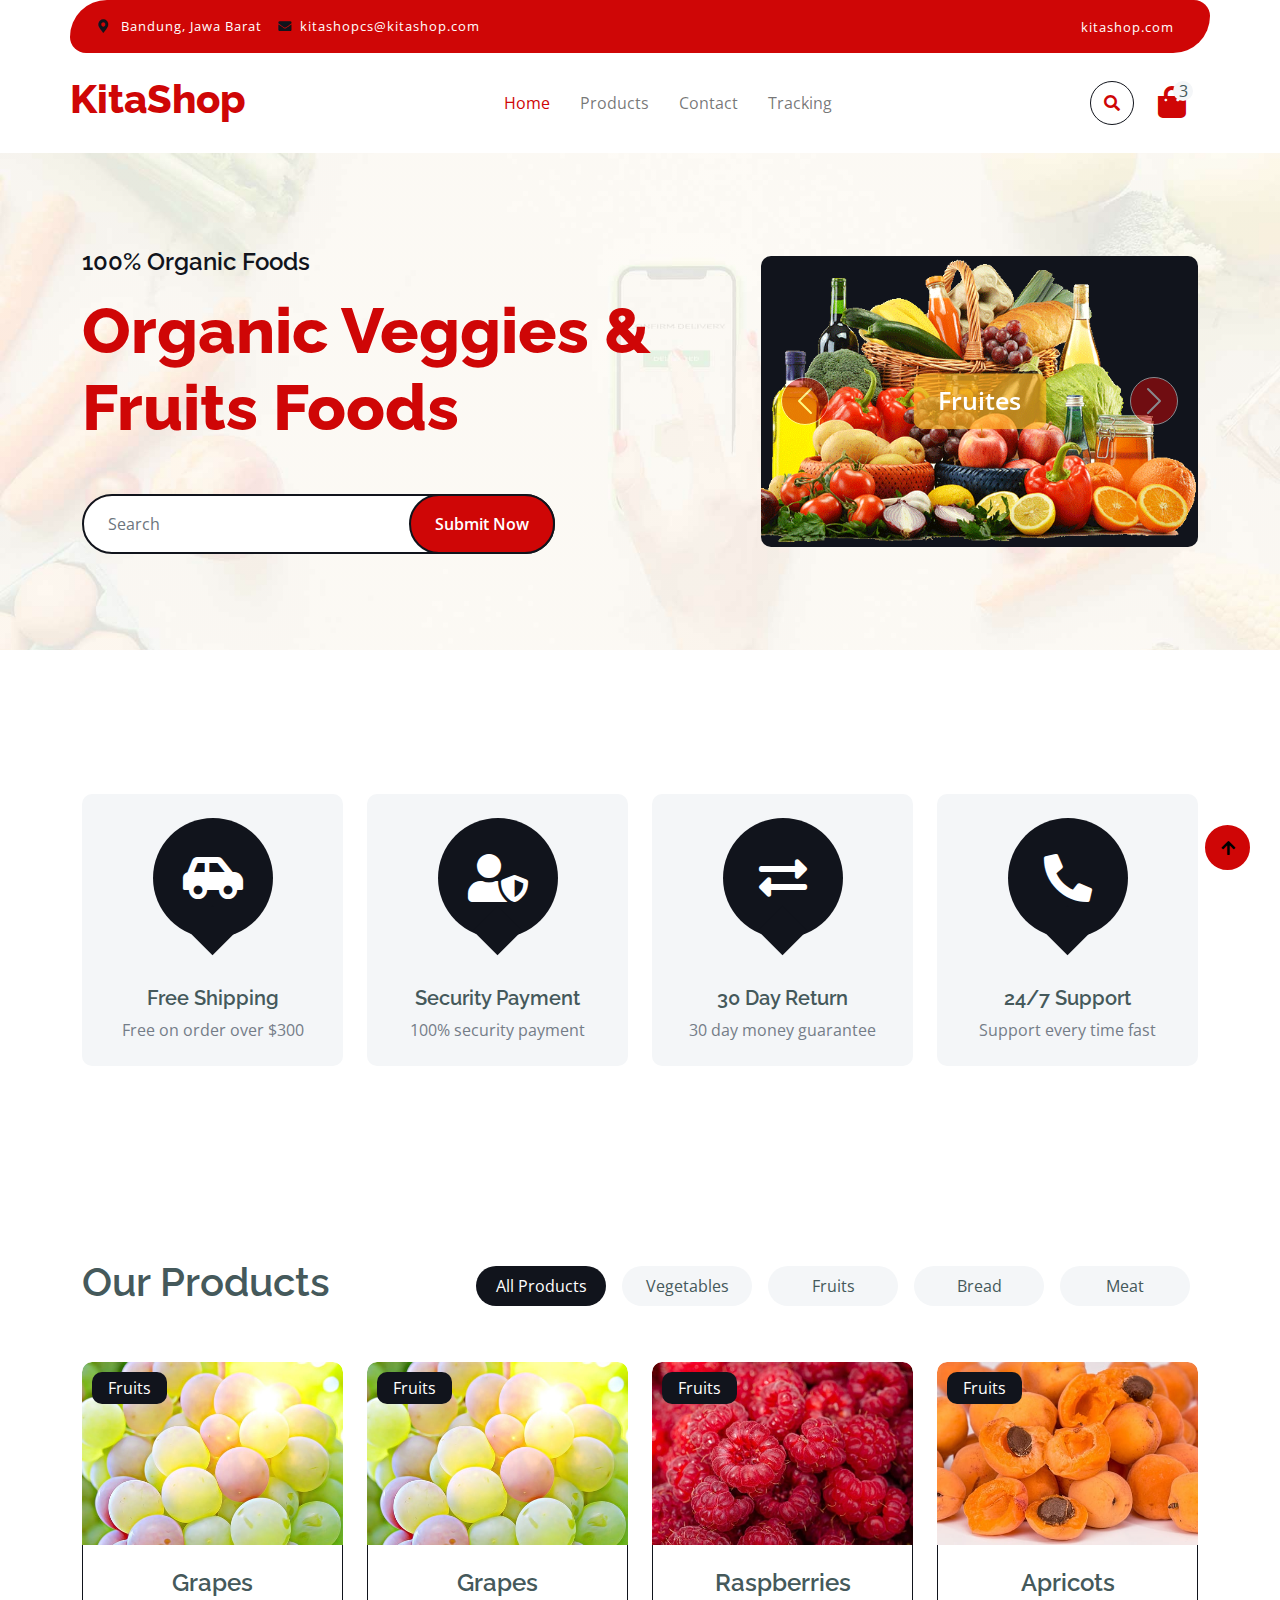
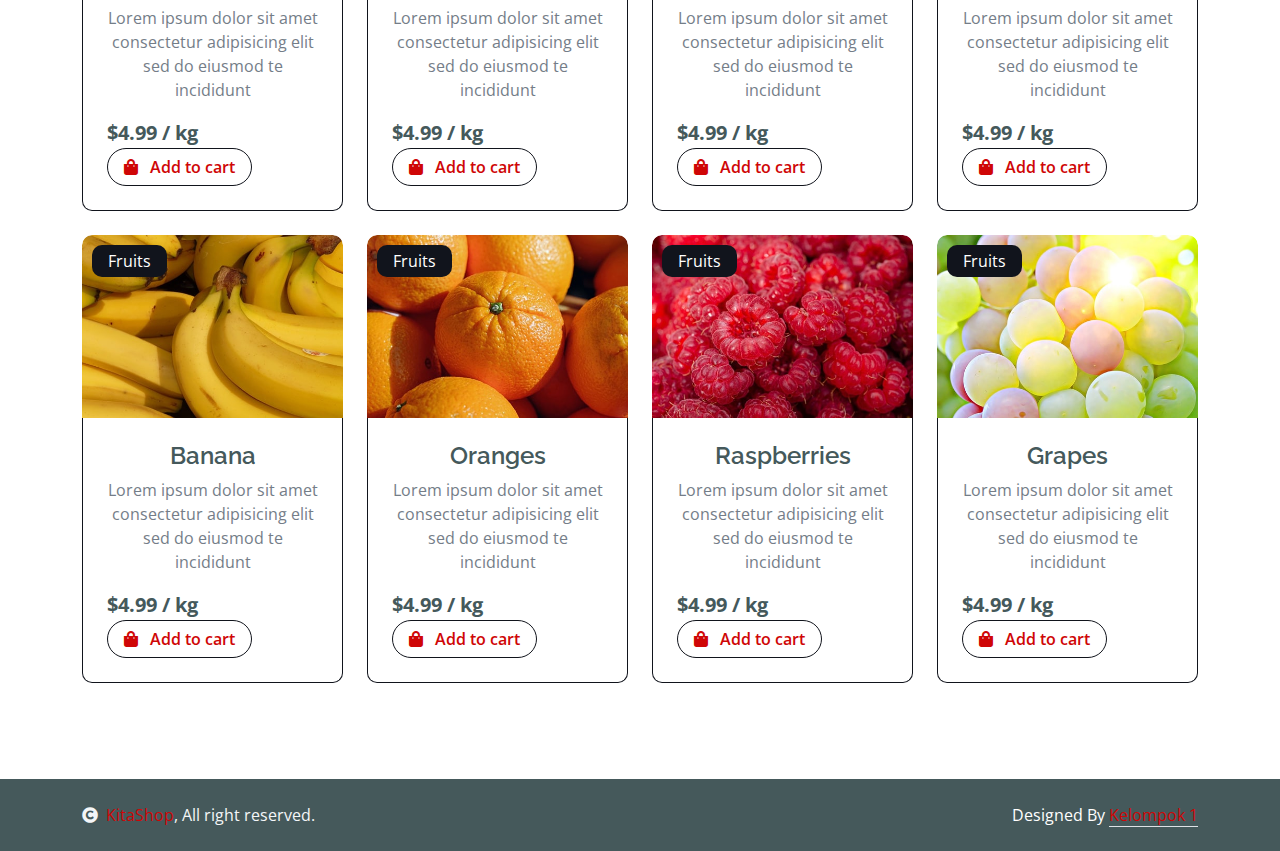
<file: assets/frontend/index.html>
<!DOCTYPE html>
<html lang="en">

    <head>
        <meta charset="utf-8">
        <title>ECommerce</title>
        <meta content="width=device-width, initial-scale=1.0" name="viewport">
        <meta content="" name="keywords">
        <meta content="" name="description">

        <!-- Google Web Fonts -->
        <link rel="preconnect" href="https://fonts.googleapis.com">
        <link rel="preconnect" href="https://fonts.gstatic.com" crossorigin>
        <link href="https://fonts.googleapis.com/css2?family=Open+Sans:wght@400;600&family=Raleway:wght@600;800&display=swap" rel="stylesheet"> 

        <!-- Icon Font Stylesheet -->
        <link rel="stylesheet" href="https://use.fontawesome.com/releases/v5.15.4/css/all.css"/>
        <link href="https://cdn.jsdelivr.net/npm/bootstrap-icons@1.4.1/font/bootstrap-icons.css" rel="stylesheet">

        <!-- Libraries Stylesheet -->
        <link href="lib/lightbox/css/lightbox.min.css" rel="stylesheet">
        <link href="lib/owlcarousel/assets/owl.carousel.min.css" rel="stylesheet">


        <!-- Customized Bootstrap Stylesheet -->
        <link href="css/bootstrap.min.css" rel="stylesheet">

        <!-- Template Stylesheet -->
        <link href="css/style.css" rel="stylesheet">
    </head>

    <body>

        <!-- Spinner Start -->
        <div id="spinner" class="show w-100 vh-100 bg-white position-fixed translate-middle top-50 start-50  d-flex align-items-center justify-content-center">
            <div class="spinner-grow text-primary" role="status"></div>
        </div>
        <!-- Spinner End -->


        <!-- Navbar start -->
        <div class="container-fluid fixed-top">
            <div class="container topbar bg-primary d-none d-lg-block">
                <div class="d-flex justify-content-between">
                    <div class="top-info ps-2">
                        <small class="me-3"><i class="fas fa-map-marker-alt me-2 text-secondary"></i> <a href="#" class="text-white">Bandung, Jawa Barat</a></small>
                        <small class="me-3"><i class="fas fa-envelope me-2 text-secondary"></i><a href="#" class="text-white">kitashopcs@kitashop.com</a></small>
                    </div>
                    <div class="top-link pe-2">
                        <a href="#" class="text-white"><small class="text-white mx-2">kitashop.com</small></a>
                    </div>
                </div>
            </div>
            <div class="container px-0">
                <nav class="navbar navbar-light bg-white navbar-expand-xl">
                    <a href="index.html" class="navbar-brand"><h1 class="text-primary display-6">KitaShop</h1></a>
                    <button class="navbar-toggler py-2 px-3" type="button" data-bs-toggle="collapse" data-bs-target="#navbarCollapse">
                        <span class="fa fa-bars text-primary"></span>
                    </button>
                    <div class="collapse navbar-collapse bg-white" id="navbarCollapse">
                        <div class="navbar-nav mx-auto">
                            <a href="index.html" class="nav-item nav-link active">Home</a>
                            <a href="shop.html" class="nav-item nav-link">Products</a>
                            <a href="contact.html" class="nav-item nav-link">Contact</a>
                            <a href="contact.html" class="nav-item nav-link">Tracking</a>
                        </div>
                        <div class="d-flex m-3 me-0">
                            <button class="btn-search btn border border-secondary btn-md-square rounded-circle bg-white me-4" data-bs-toggle="modal" data-bs-target="#searchModal"><i class="fas fa-search text-primary"></i></button>
                            
                            <a href="cart.html" class="position-relative me-4 my-auto">
                                <i class="fa fa-shopping-bag fa-2x"></i>
                                <span class="position-absolute bg-light rounded-circle d-flex align-items-center justify-content-center text-dark px-1" style="top: -5px; left: 15px; height: 20px; min-width: 20px;">3</span>
                            </a>
                        </div>
                    </div>
                </nav>
            </div>
        </div>
        <!-- Navbar End -->


        <!-- Modal Search Start -->
        <div class="modal fade" id="searchModal" tabindex="-1" aria-labelledby="exampleModalLabel" aria-hidden="true">
            <div class="modal-dialog modal-fullscreen">
                <div class="modal-content rounded-0">
                    <div class="modal-header">
                        <h5 class="modal-title" id="exampleModalLabel">Search by keyword</h5>
                        <button type="button" class="btn-close" data-bs-dismiss="modal" aria-label="Close"></button>
                    </div>
                    <div class="modal-body d-flex align-items-center">
                        <div class="input-group w-75 mx-auto d-flex">
                            <input type="search" class="form-control p-3" placeholder="keywords" aria-describedby="search-icon-1">
                            <span id="search-icon-1" class="input-group-text p-3"><i class="fa fa-search"></i></span>
                        </div>
                    </div>
                </div>
            </div>
        </div>
        <!-- Modal Search End -->


        <!-- Hero Start -->
        <div class="container-fluid py-5 mb-5 hero-header">
            <div class="container py-5">
                <div class="row g-5 align-items-center">
                    <div class="col-md-12 col-lg-7">
                        <h4 class="mb-3 text-secondary">100% Organic Foods</h4>
                        <h1 class="mb-5 display-3 text-primary">Organic Veggies & Fruits Foods</h1>
                        <div class="position-relative mx-auto">
                            <input class="form-control border-2 border-secondary w-75 py-3 px-4 rounded-pill" type="number" placeholder="Search">
                            <button type="submit" class="btn btn-primary border-2 border-secondary py-3 px-4 position-absolute rounded-pill text-white h-100" style="top: 0; right: 25%;">Submit Now</button>
                        </div>
                    </div>
                    <div class="col-md-12 col-lg-5">
                        <div id="carouselId" class="carousel slide position-relative" data-bs-ride="carousel">
                            <div class="carousel-inner" role="listbox">
                                <div class="carousel-item active rounded">
                                    <img src="img/hero-img-1.png" class="img-fluid w-100 h-100 bg-secondary rounded" alt="First slide">
                                    <a href="#" class="btn px-4 py-2 text-white rounded">Fruites</a>
                                </div>
                                <div class="carousel-item rounded">
                                    <img src="img/hero-img-2.jpg" class="img-fluid w-100 h-100 rounded" alt="Second slide">
                                    <a href="#" class="btn px-4 py-2 text-white rounded">Vesitables</a>
                                </div>
                            </div>
                            <button class="carousel-control-prev" type="button" data-bs-target="#carouselId" data-bs-slide="prev">
                                <span class="carousel-control-prev-icon" aria-hidden="true"></span>
                                <span class="visually-hidden">Previous</span>
                            </button>
                            <button class="carousel-control-next" type="button" data-bs-target="#carouselId" data-bs-slide="next">
                                <span class="carousel-control-next-icon" aria-hidden="true"></span>
                                <span class="visually-hidden">Next</span>
                            </button>
                        </div>
                    </div>
                </div>
            </div>
        </div>
        <!-- Hero End -->


        <!-- Featurs Section Start -->
        <div class="container-fluid featurs py-5">
            <div class="container py-5">
                <div class="row g-4">
                    <div class="col-md-6 col-lg-3">
                        <div class="featurs-item text-center rounded bg-light p-4">
                            <div class="featurs-icon btn-square rounded-circle bg-secondary mb-5 mx-auto">
                                <i class="fas fa-car-side fa-3x text-white"></i>
                            </div>
                            <div class="featurs-content text-center">
                                <h5>Free Shipping</h5>
                                <p class="mb-0">Free on order over $300</p>
                            </div>
                        </div>
                    </div>
                    <div class="col-md-6 col-lg-3">
                        <div class="featurs-item text-center rounded bg-light p-4">
                            <div class="featurs-icon btn-square rounded-circle bg-secondary mb-5 mx-auto">
                                <i class="fas fa-user-shield fa-3x text-white"></i>
                            </div>
                            <div class="featurs-content text-center">
                                <h5>Security Payment</h5>
                                <p class="mb-0">100% security payment</p>
                            </div>
                        </div>
                    </div>
                    <div class="col-md-6 col-lg-3">
                        <div class="featurs-item text-center rounded bg-light p-4">
                            <div class="featurs-icon btn-square rounded-circle bg-secondary mb-5 mx-auto">
                                <i class="fas fa-exchange-alt fa-3x text-white"></i>
                            </div>
                            <div class="featurs-content text-center">
                                <h5>30 Day Return</h5>
                                <p class="mb-0">30 day money guarantee</p>
                            </div>
                        </div>
                    </div>
                    <div class="col-md-6 col-lg-3">
                        <div class="featurs-item text-center rounded bg-light p-4">
                            <div class="featurs-icon btn-square rounded-circle bg-secondary mb-5 mx-auto">
                                <i class="fa fa-phone-alt fa-3x text-white"></i>
                            </div>
                            <div class="featurs-content text-center">
                                <h5>24/7 Support</h5>
                                <p class="mb-0">Support every time fast</p>
                            </div>
                        </div>
                    </div>
                </div>
            </div>
        </div>
        <!-- Featurs Section End -->


        <!-- Fruits Shop Start-->
        <div class="container-fluid fruite py-5">
            <div class="container py-5">
                <div class="tab-class text-center">
                    <div class="row g-4">
                        <div class="col-lg-4 text-start">
                            <h1>Our Products</h1>
                        </div>
                        <div class="col-lg-8 text-end">
                            <ul class="nav nav-pills d-inline-flex text-center mb-5">
                                <li class="nav-item">
                                    <a class="d-flex m-2 py-2 bg-light rounded-pill active" data-bs-toggle="pill" href="#tab-1">
                                        <span class="text-dark" style="width: 130px;">All Products</span>
                                    </a>
                                </li>
                                <li class="nav-item">
                                    <a class="d-flex py-2 m-2 bg-light rounded-pill" data-bs-toggle="pill" href="#tab-2">
                                        <span class="text-dark" style="width: 130px;">Vegetables</span>
                                    </a>
                                </li>
                                <li class="nav-item">
                                    <a class="d-flex m-2 py-2 bg-light rounded-pill" data-bs-toggle="pill" href="#tab-3">
                                        <span class="text-dark" style="width: 130px;">Fruits</span>
                                    </a>
                                </li>
                                <li class="nav-item">
                                    <a class="d-flex m-2 py-2 bg-light rounded-pill" data-bs-toggle="pill" href="#tab-4">
                                        <span class="text-dark" style="width: 130px;">Bread</span>
                                    </a>
                                </li>
                                <li class="nav-item">
                                    <a class="d-flex m-2 py-2 bg-light rounded-pill" data-bs-toggle="pill" href="#tab-5">
                                        <span class="text-dark" style="width: 130px;">Meat</span>
                                    </a>
                                </li>
                            </ul>
                        </div>
                    </div>
                    <div class="tab-content">
                        <div id="tab-1" class="tab-pane fade show p-0 active">
                            <div class="row g-4">
                                <div class="col-lg-12">
                                    <div class="row g-4">
                                        <div class="col-md-6 col-lg-4 col-xl-3">
                                            <div class="rounded position-relative fruite-item">
                                                <div class="fruite-img">
                                                    <img src="img/fruite-item-5.jpg" class="img-fluid w-100 rounded-top" alt="">
                                                </div>
                                                <div class="text-white bg-secondary px-3 py-1 rounded position-absolute" style="top: 10px; left: 10px;">Fruits</div>
                                                <div class="p-4 border border-secondary border-top-0 rounded-bottom">
                                                    <h4>Grapes</h4>
                                                    <p>Lorem ipsum dolor sit amet consectetur adipisicing elit sed do eiusmod te incididunt</p>
                                                    <div class="d-flex justify-content-between flex-lg-wrap">
                                                        <p class="text-dark fs-5 fw-bold mb-0">$4.99 / kg</p>
                                                        <a href="#" class="btn border border-secondary rounded-pill px-3 text-primary"><i class="fa fa-shopping-bag me-2 text-primary"></i> Add to cart</a>
                                                    </div>
                                                </div>
                                            </div>
                                        </div>
                                        <div class="col-md-6 col-lg-4 col-xl-3">
                                            <div class="rounded position-relative fruite-item">
                                                <div class="fruite-img">
                                                    <img src="img/fruite-item-5.jpg" class="img-fluid w-100 rounded-top" alt="">
                                                </div>
                                                <div class="text-white bg-secondary px-3 py-1 rounded position-absolute" style="top: 10px; left: 10px;">Fruits</div>
                                                <div class="p-4 border border-secondary border-top-0 rounded-bottom">
                                                    <h4>Grapes</h4>
                                                    <p>Lorem ipsum dolor sit amet consectetur adipisicing elit sed do eiusmod te incididunt</p>
                                                    <div class="d-flex justify-content-between flex-lg-wrap">
                                                        <p class="text-dark fs-5 fw-bold mb-0">$4.99 / kg</p>
                                                        <a href="#" class="btn border border-secondary rounded-pill px-3 text-primary"><i class="fa fa-shopping-bag me-2 text-primary"></i> Add to cart</a>
                                                    </div>
                                                </div>
                                            </div>
                                        </div>
                                        <div class="col-md-6 col-lg-4 col-xl-3">
                                            <div class="rounded position-relative fruite-item">
                                                <div class="fruite-img">
                                                    <img src="img/fruite-item-2.jpg" class="img-fluid w-100 rounded-top" alt="">
                                                </div>
                                                <div class="text-white bg-secondary px-3 py-1 rounded position-absolute" style="top: 10px; left: 10px;">Fruits</div>
                                                <div class="p-4 border border-secondary border-top-0 rounded-bottom">
                                                    <h4>Raspberries</h4>
                                                    <p>Lorem ipsum dolor sit amet consectetur adipisicing elit sed do eiusmod te incididunt</p>
                                                    <div class="d-flex justify-content-between flex-lg-wrap">
                                                        <p class="text-dark fs-5 fw-bold mb-0">$4.99 / kg</p>
                                                        <a href="#" class="btn border border-secondary rounded-pill px-3 text-primary"><i class="fa fa-shopping-bag me-2 text-primary"></i> Add to cart</a>
                                                    </div>
                                                </div>
                                            </div>
                                        </div>
                                        <div class="col-md-6 col-lg-4 col-xl-3">
                                            <div class="rounded position-relative fruite-item">
                                                <div class="fruite-img">
                                                    <img src="img/fruite-item-4.jpg" class="img-fluid w-100 rounded-top" alt="">
                                                </div>
                                                <div class="text-white bg-secondary px-3 py-1 rounded position-absolute" style="top: 10px; left: 10px;">Fruits</div>
                                                <div class="p-4 border border-secondary border-top-0 rounded-bottom">
                                                    <h4>Apricots</h4>
                                                    <p>Lorem ipsum dolor sit amet consectetur adipisicing elit sed do eiusmod te incididunt</p>
                                                    <div class="d-flex justify-content-between flex-lg-wrap">
                                                        <p class="text-dark fs-5 fw-bold mb-0">$4.99 / kg</p>
                                                        <a href="#" class="btn border border-secondary rounded-pill px-3 text-primary"><i class="fa fa-shopping-bag me-2 text-primary"></i> Add to cart</a>
                                                    </div>
                                                </div>
                                            </div>
                                        </div>
                                        <div class="col-md-6 col-lg-4 col-xl-3">
                                            <div class="rounded position-relative fruite-item">
                                                <div class="fruite-img">
                                                    <img src="img/fruite-item-3.jpg" class="img-fluid w-100 rounded-top" alt="">
                                                </div>
                                                <div class="text-white bg-secondary px-3 py-1 rounded position-absolute" style="top: 10px; left: 10px;">Fruits</div>
                                                <div class="p-4 border border-secondary border-top-0 rounded-bottom">
                                                    <h4>Banana</h4>
                                                    <p>Lorem ipsum dolor sit amet consectetur adipisicing elit sed do eiusmod te incididunt</p>
                                                    <div class="d-flex justify-content-between flex-lg-wrap">
                                                        <p class="text-dark fs-5 fw-bold mb-0">$4.99 / kg</p>
                                                        <a href="#" class="btn border border-secondary rounded-pill px-3 text-primary"><i class="fa fa-shopping-bag me-2 text-primary"></i> Add to cart</a>
                                                    </div>
                                                </div>
                                            </div>
                                        </div>
                                        <div class="col-md-6 col-lg-4 col-xl-3">
                                            <div class="rounded position-relative fruite-item">
                                                <div class="fruite-img">
                                                    <img src="img/fruite-item-1.jpg" class="img-fluid w-100 rounded-top" alt="">
                                                </div>
                                                <div class="text-white bg-secondary px-3 py-1 rounded position-absolute" style="top: 10px; left: 10px;">Fruits</div>
                                                <div class="p-4 border border-secondary border-top-0 rounded-bottom">
                                                    <h4>Oranges</h4>
                                                    <p>Lorem ipsum dolor sit amet consectetur adipisicing elit sed do eiusmod te incididunt</p>
                                                    <div class="d-flex justify-content-between flex-lg-wrap">
                                                        <p class="text-dark fs-5 fw-bold mb-0">$4.99 / kg</p>
                                                        <a href="#" class="btn border border-secondary rounded-pill px-3 text-primary"><i class="fa fa-shopping-bag me-2 text-primary"></i> Add to cart</a>
                                                    </div>
                                                </div>
                                            </div>
                                        </div>
                                        <div class="col-md-6 col-lg-4 col-xl-3">
                                            <div class="rounded position-relative fruite-item">
                                                <div class="fruite-img">
                                                    <img src="img/fruite-item-2.jpg" class="img-fluid w-100 rounded-top" alt="">
                                                </div>
                                                <div class="text-white bg-secondary px-3 py-1 rounded position-absolute" style="top: 10px; left: 10px;">Fruits</div>
                                                <div class="p-4 border border-secondary border-top-0 rounded-bottom">
                                                    <h4>Raspberries</h4>
                                                    <p>Lorem ipsum dolor sit amet consectetur adipisicing elit sed do eiusmod te incididunt</p>
                                                    <div class="d-flex justify-content-between flex-lg-wrap">
                                                        <p class="text-dark fs-5 fw-bold mb-0">$4.99 / kg</p>
                                                        <a href="#" class="btn border border-secondary rounded-pill px-3 text-primary"><i class="fa fa-shopping-bag me-2 text-primary"></i> Add to cart</a>
                                                    </div>
                                                </div>
                                            </div>
                                        </div>
                                        <div class="col-md-6 col-lg-4 col-xl-3">
                                            <div class="rounded position-relative fruite-item">
                                                <div class="fruite-img">
                                                    <img src="img/fruite-item-5.jpg" class="img-fluid w-100 rounded-top" alt="">
                                                </div>
                                                <div class="text-white bg-secondary px-3 py-1 rounded position-absolute" style="top: 10px; left: 10px;">Fruits</div>
                                                <div class="p-4 border border-secondary border-top-0 rounded-bottom">
                                                    <h4>Grapes</h4>
                                                    <p>Lorem ipsum dolor sit amet consectetur adipisicing elit sed do eiusmod te incididunt</p>
                                                    <div class="d-flex justify-content-between flex-lg-wrap">
                                                        <p class="text-dark fs-5 fw-bold mb-0">$4.99 / kg</p>
                                                        <a href="#" class="btn border border-secondary rounded-pill px-3 text-primary"><i class="fa fa-shopping-bag me-2 text-primary"></i> Add to cart</a>
                                                    </div>
                                                </div>
                                            </div>
                                        </div>
                                    </div>
                                </div>
                            </div>
                        </div>
                        <div id="tab-2" class="tab-pane fade show p-0">
                            <div class="row g-4">
                                <div class="col-lg-12">
                                    <div class="row g-4">
                                        <div class="col-md-6 col-lg-4 col-xl-3">
                                            <div class="rounded position-relative fruite-item">
                                                <div class="fruite-img">
                                                    <img src="img/fruite-item-5.jpg" class="img-fluid w-100 rounded-top" alt="">
                                                </div>
                                                <div class="text-white bg-secondary px-3 py-1 rounded position-absolute" style="top: 10px; left: 10px;">Fruits</div>
                                                <div class="p-4 border border-secondary border-top-0 rounded-bottom">
                                                    <h4>Grapes</h4>
                                                    <p>Lorem ipsum dolor sit amet consectetur adipisicing elit sed do eiusmod te incididunt</p>
                                                    <div class="d-flex justify-content-between flex-lg-wrap">
                                                        <p class="text-dark fs-5 fw-bold mb-0">$4.99 / kg</p>
                                                        <a href="#" class="btn border border-secondary rounded-pill px-3 text-primary"><i class="fa fa-shopping-bag me-2 text-primary"></i> Add to cart</a>
                                                    </div>
                                                </div>
                                            </div>
                                        </div>
                                        <div class="col-md-6 col-lg-4 col-xl-3">
                                            <div class="rounded position-relative fruite-item">
                                                <div class="fruite-img">
                                                    <img src="img/fruite-item-2.jpg" class="img-fluid w-100 rounded-top" alt="">
                                                </div>
                                                <div class="text-white bg-secondary px-3 py-1 rounded position-absolute" style="top: 10px; left: 10px;">Fruits</div>
                                                <div class="p-4 border border-secondary border-top-0 rounded-bottom">
                                                    <h4>Raspberries</h4>
                                                    <p>Lorem ipsum dolor sit amet consectetur adipisicing elit sed do eiusmod te incididunt</p>
                                                    <div class="d-flex justify-content-between flex-lg-wrap">
                                                        <p class="text-dark fs-5 fw-bold mb-0">$4.99 / kg</p>
                                                        <a href="#" class="btn border border-secondary rounded-pill px-3 text-primary"><i class="fa fa-shopping-bag me-2 text-primary"></i> Add to cart</a>
                                                    </div>
                                                </div>
                                            </div>
                                        </div>
                                    </div>
                                </div>
                            </div>
                        </div>
                        <div id="tab-3" class="tab-pane fade show p-0">
                            <div class="row g-4">
                                <div class="col-lg-12">
                                    <div class="row g-4">
                                        <div class="col-md-6 col-lg-4 col-xl-3">
                                            <div class="rounded position-relative fruite-item">
                                                <div class="fruite-img">
                                                    <img src="img/fruite-item-1.jpg" class="img-fluid w-100 rounded-top" alt="">
                                                </div>
                                                <div class="text-white bg-secondary px-3 py-1 rounded position-absolute" style="top: 10px; left: 10px;">Fruits</div>
                                                <div class="p-4 border border-secondary border-top-0 rounded-bottom">
                                                    <h4>Oranges</h4>
                                                    <p>Lorem ipsum dolor sit amet consectetur adipisicing elit sed do eiusmod te incididunt</p>
                                                    <div class="d-flex justify-content-between flex-lg-wrap">
                                                        <p class="text-dark fs-5 fw-bold mb-0">$4.99 / kg</p>
                                                        <a href="#" class="btn border border-secondary rounded-pill px-3 text-primary"><i class="fa fa-shopping-bag me-2 text-primary"></i> Add to cart</a>
                                                    </div>
                                                </div>
                                            </div>
                                        </div>
                                        <div class="col-md-6 col-lg-4 col-xl-3">
                                            <div class="rounded position-relative fruite-item">
                                                <div class="fruite-img">
                                                    <img src="img/fruite-item-6.jpg" class="img-fluid w-100 rounded-top" alt="">
                                                </div>
                                                <div class="text-white bg-secondary px-3 py-1 rounded position-absolute" style="top: 10px; left: 10px;">Fruits</div>
                                                <div class="p-4 border border-secondary border-top-0 rounded-bottom">
                                                    <h4>Apple</h4>
                                                    <p>Lorem ipsum dolor sit amet consectetur adipisicing elit sed do eiusmod te incididunt</p>
                                                    <div class="d-flex justify-content-between flex-lg-wrap">
                                                        <p class="text-dark fs-5 fw-bold mb-0">$4.99 / kg</p>
                                                        <a href="#" class="btn border border-secondary rounded-pill px-3 text-primary"><i class="fa fa-shopping-bag me-2 text-primary"></i> Add to cart</a>
                                                    </div>
                                                </div>
                                            </div>
                                        </div>
                                    </div>
                                </div>
                            </div>
                        </div>
                        <div id="tab-4" class="tab-pane fade show p-0">
                            <div class="row g-4">
                                <div class="col-lg-12">
                                    <div class="row g-4">
                                        <div class="col-md-6 col-lg-4 col-xl-3">
                                            <div class="rounded position-relative fruite-item">
                                                <div class="fruite-img">
                                                    <img src="img/fruite-item-5.jpg" class="img-fluid w-100 rounded-top" alt="">
                                                </div>
                                                <div class="text-white bg-secondary px-3 py-1 rounded position-absolute" style="top: 10px; left: 10px;">Fruits</div>
                                                <div class="p-4 border border-secondary border-top-0 rounded-bottom">
                                                    <h4>Grapes</h4>
                                                    <p>Lorem ipsum dolor sit amet consectetur adipisicing elit sed do eiusmod te incididunt</p>
                                                    <div class="d-flex justify-content-between flex-lg-wrap">
                                                        <p class="text-dark fs-5 fw-bold mb-0">$4.99 / kg</p>
                                                        <a href="#" class="btn border border-secondary rounded-pill px-3 text-primary"><i class="fa fa-shopping-bag me-2 text-primary"></i> Add to cart</a>
                                                    </div>
                                                </div>
                                            </div>
                                        </div>
                                        <div class="col-md-6 col-lg-4 col-xl-3">
                                            <div class="rounded position-relative fruite-item">
                                                <div class="fruite-img">
                                                    <img src="img/fruite-item-4.jpg" class="img-fluid w-100 rounded-top" alt="">
                                                </div>
                                                <div class="text-white bg-secondary px-3 py-1 rounded position-absolute" style="top: 10px; left: 10px;">Fruits</div>
                                                <div class="p-4 border border-secondary border-top-0 rounded-bottom">
                                                    <h4>Apricots</h4>
                                                    <p>Lorem ipsum dolor sit amet consectetur adipisicing elit sed do eiusmod te incididunt</p>
                                                    <div class="d-flex justify-content-between flex-lg-wrap">
                                                        <p class="text-dark fs-5 fw-bold mb-0">$4.99 / kg</p>
                                                        <a href="#" class="btn border border-secondary rounded-pill px-3 text-primary"><i class="fa fa-shopping-bag me-2 text-primary"></i> Add to cart</a>
                                                    </div>
                                                </div>
                                            </div>
                                        </div>
                                    </div>
                                </div>
                            </div>
                        </div>
                        <div id="tab-5" class="tab-pane fade show p-0">
                            <div class="row g-4">
                                <div class="col-lg-12">
                                    <div class="row g-4">
                                        <div class="col-md-6 col-lg-4 col-xl-3">
                                            <div class="rounded position-relative fruite-item">
                                                <div class="fruite-img">
                                                    <img src="img/fruite-item-3.jpg" class="img-fluid w-100 rounded-top" alt="">
                                                </div>
                                                <div class="text-white bg-secondary px-3 py-1 rounded position-absolute" style="top: 10px; left: 10px;">Fruits</div>
                                                <div class="p-4 border border-secondary border-top-0 rounded-bottom">
                                                    <h4>Banana</h4>
                                                    <p>Lorem ipsum dolor sit amet consectetur adipisicing elit sed do eiusmod te incididunt</p>
                                                    <div class="d-flex justify-content-between flex-lg-wrap">
                                                        <p class="text-dark fs-5 fw-bold mb-0">$4.99 / kg</p>
                                                        <a href="#" class="btn border border-secondary rounded-pill px-3 text-primary"><i class="fa fa-shopping-bag me-2 text-primary"></i> Add to cart</a>
                                                    </div>
                                                </div>
                                            </div>
                                        </div>
                                        <div class="col-md-6 col-lg-4 col-xl-3">
                                            <div class="rounded position-relative fruite-item">
                                                <div class="fruite-img">
                                                    <img src="img/fruite-item-2.jpg" class="img-fluid w-100 rounded-top" alt="">
                                                </div>
                                                <div class="text-white bg-secondary px-3 py-1 rounded position-absolute" style="top: 10px; left: 10px;">Fruits</div>
                                                <div class="p-4 border border-secondary border-top-0 rounded-bottom">
                                                    <h4>Raspberries</h4>
                                                    <p>Lorem ipsum dolor sit amet consectetur adipisicing elit sed do eiusmod te incididunt</p>
                                                    <div class="d-flex justify-content-between flex-lg-wrap">
                                                        <p class="text-dark fs-5 fw-bold mb-0">$4.99 / kg</p>
                                                        <a href="#" class="btn border border-secondary rounded-pill px-3 text-primary"><i class="fa fa-shopping-bag me-2 text-primary"></i> Add to cart</a>
                                                    </div>
                                                </div>
                                            </div>
                                        </div>
                                        <div class="col-md-6 col-lg-4 col-xl-3">
                                            <div class="rounded position-relative fruite-item">
                                                <div class="fruite-img">
                                                    <img src="img/fruite-item-1.jpg" class="img-fluid w-100 rounded-top" alt="">
                                                </div>
                                                <div class="text-white bg-secondary px-3 py-1 rounded position-absolute" style="top: 10px; left: 10px;">Fruits</div>
                                                <div class="p-4 border border-secondary border-top-0 rounded-bottom">
                                                    <h4>Oranges</h4>
                                                    <p>Lorem ipsum dolor sit amet consectetur adipisicing elit sed do eiusmod te incididunt</p>
                                                    <div class="d-flex justify-content-between flex-lg-wrap">
                                                        <p class="text-dark fs-5 fw-bold mb-0">$4.99 / kg</p>
                                                        <a href="#" class="btn border border-secondary rounded-pill px-3 text-primary"><i class="fa fa-shopping-bag me-2 text-primary"></i> Add to cart</a>
                                                    </div>
                                                </div>
                                            </div>
                                        </div>
                                    </div>
                                </div>
                            </div>
                        </div>
                    </div>
                </div>      
            </div>
        </div>
        <!-- Fruits Shop End-->

        <!-- Copyright Start -->
        <div class="container-fluid copyright bg-dark py-4">
            <div class="container">
                <div class="row">
                    <div class="col-md-6 text-center text-md-start mb-3 mb-md-0">
                        <span class="text-light"><a href="#"><i class="fas fa-copyright text-light me-2"></i>KitaShop</a>, All right reserved.</span>
                    </div>
                    <div class="col-md-6 my-auto text-center text-md-end text-white">
                        <!--/*** This template is free as long as you keep the below author’s credit link/attribution link/backlink. ***/-->
                        <!--/*** If you'd like to use the template without the below author’s credit link/attribution link/backlink, ***/-->
                        <!--/*** you can purchase the Credit Removal License from "https://htmlcodex.com/credit-removal". ***/-->
                        Designed By <a class="border-bottom" href="https://htmlcodex.com">Kelompok 1</a>
                    </div>
                </div>
            </div>
        </div>
        <!-- Copyright End -->



        <!-- Back to Top -->
        <a href="#" class="btn btn-primary border-3 border-primary rounded-circle back-to-top"><i class="fa fa-arrow-up"></i></a>   

        
    <!-- JavaScript Libraries -->
    <script src="https://ajax.googleapis.com/ajax/libs/jquery/3.6.4/jquery.min.js"></script>
    <script src="https://cdn.jsdelivr.net/npm/bootstrap@5.0.0/dist/js/bootstrap.bundle.min.js"></script>
    <script src="lib/easing/easing.min.js"></script>
    <script src="lib/waypoints/waypoints.min.js"></script>
    <script src="lib/lightbox/js/lightbox.min.js"></script>
    <script src="lib/owlcarousel/owl.carousel.min.js"></script>

    <!-- Template Javascript -->
    <script src="js/main.js"></script>
    </body>

</html>
</file>
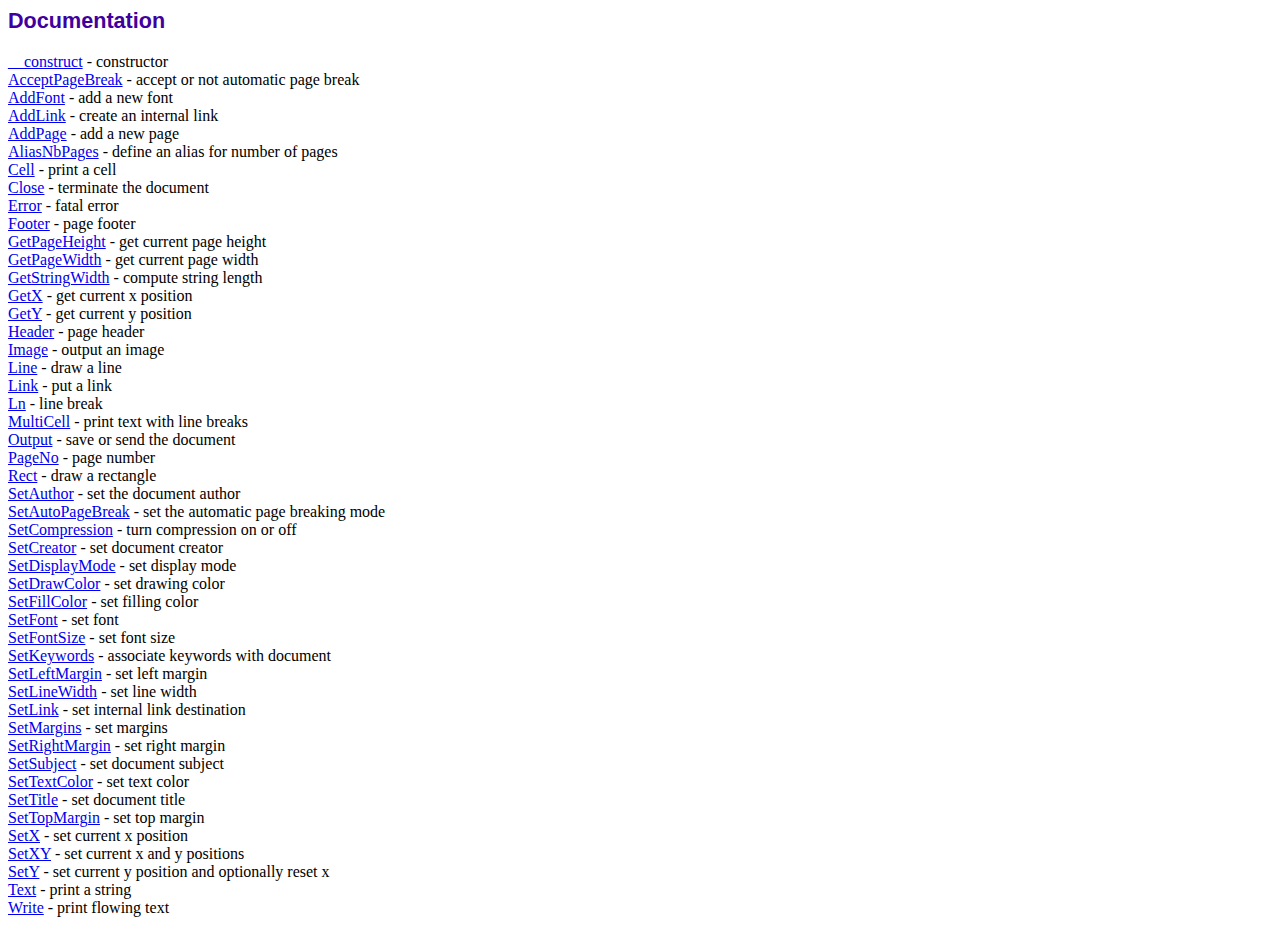
<file: library/fpdf/doc/index.htm>
<!DOCTYPE html PUBLIC "-//W3C//DTD HTML 4.01 Transitional//EN">
<html>
<head>
<meta http-equiv="Content-Type" content="text/html; charset=UTF-8">
<title>Documentation</title>
<link type="text/css" rel="stylesheet" href="../fpdf.css">
</head>
<body>
<h1>Documentation</h1>
<a href="__construct.htm">__construct</a> - constructor<br>
<a href="acceptpagebreak.htm">AcceptPageBreak</a> - accept or not automatic page break<br>
<a href="addfont.htm">AddFont</a> - add a new font<br>
<a href="addlink.htm">AddLink</a> - create an internal link<br>
<a href="addpage.htm">AddPage</a> - add a new page<br>
<a href="aliasnbpages.htm">AliasNbPages</a> - define an alias for number of pages<br>
<a href="cell.htm">Cell</a> - print a cell<br>
<a href="close.htm">Close</a> - terminate the document<br>
<a href="error.htm">Error</a> - fatal error<br>
<a href="footer.htm">Footer</a> - page footer<br>
<a href="getpageheight.htm">GetPageHeight</a> - get current page height<br>
<a href="getpagewidth.htm">GetPageWidth</a> - get current page width<br>
<a href="getstringwidth.htm">GetStringWidth</a> - compute string length<br>
<a href="getx.htm">GetX</a> - get current x position<br>
<a href="gety.htm">GetY</a> - get current y position<br>
<a href="header.htm">Header</a> - page header<br>
<a href="image.htm">Image</a> - output an image<br>
<a href="line.htm">Line</a> - draw a line<br>
<a href="link.htm">Link</a> - put a link<br>
<a href="ln.htm">Ln</a> - line break<br>
<a href="multicell.htm">MultiCell</a> - print text with line breaks<br>
<a href="output.htm">Output</a> - save or send the document<br>
<a href="pageno.htm">PageNo</a> - page number<br>
<a href="rect.htm">Rect</a> - draw a rectangle<br>
<a href="setauthor.htm">SetAuthor</a> - set the document author<br>
<a href="setautopagebreak.htm">SetAutoPageBreak</a> - set the automatic page breaking mode<br>
<a href="setcompression.htm">SetCompression</a> - turn compression on or off<br>
<a href="setcreator.htm">SetCreator</a> - set document creator<br>
<a href="setdisplaymode.htm">SetDisplayMode</a> - set display mode<br>
<a href="setdrawcolor.htm">SetDrawColor</a> - set drawing color<br>
<a href="setfillcolor.htm">SetFillColor</a> - set filling color<br>
<a href="setfont.htm">SetFont</a> - set font<br>
<a href="setfontsize.htm">SetFontSize</a> - set font size<br>
<a href="setkeywords.htm">SetKeywords</a> - associate keywords with document<br>
<a href="setleftmargin.htm">SetLeftMargin</a> - set left margin<br>
<a href="setlinewidth.htm">SetLineWidth</a> - set line width<br>
<a href="setlink.htm">SetLink</a> - set internal link destination<br>
<a href="setmargins.htm">SetMargins</a> - set margins<br>
<a href="setrightmargin.htm">SetRightMargin</a> - set right margin<br>
<a href="setsubject.htm">SetSubject</a> - set document subject<br>
<a href="settextcolor.htm">SetTextColor</a> - set text color<br>
<a href="settitle.htm">SetTitle</a> - set document title<br>
<a href="settopmargin.htm">SetTopMargin</a> - set top margin<br>
<a href="setx.htm">SetX</a> - set current x position<br>
<a href="setxy.htm">SetXY</a> - set current x and y positions<br>
<a href="sety.htm">SetY</a> - set current y position and optionally reset x<br>
<a href="text.htm">Text</a> - print a string<br>
<a href="write.htm">Write</a> - print flowing text<br>
</body>
</html>
</file>
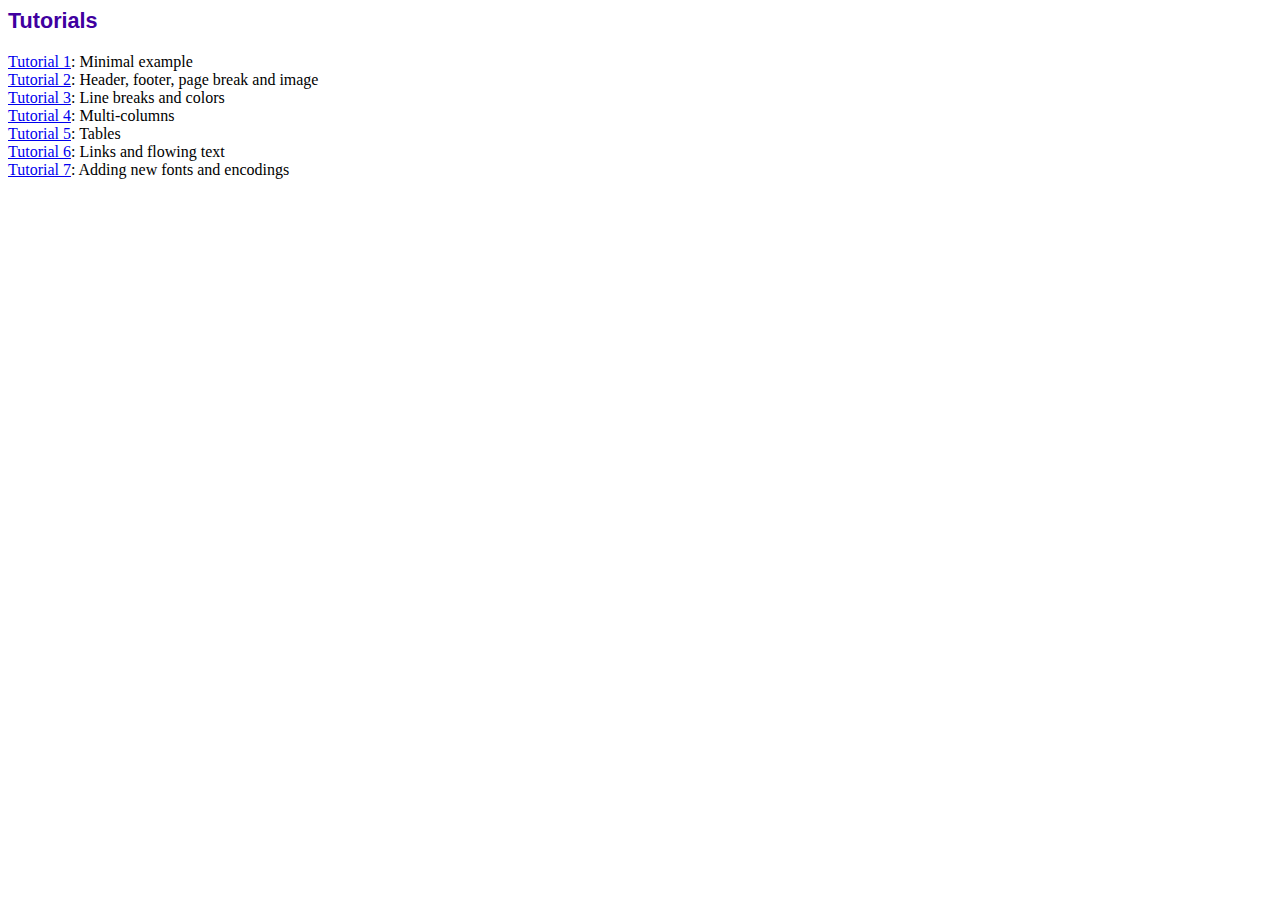
<file: library/fpdf/tutorial/index.htm>
<!DOCTYPE html PUBLIC "-//W3C//DTD HTML 4.01 Transitional//EN">
<html>
<head>
<meta http-equiv="Content-Type" content="text/html; charset=UTF-8">
<title>Tutorials</title>
<link type="text/css" rel="stylesheet" href="../fpdf.css">
</head>
<body>
<h1>Tutorials</h1>
<ul style="list-style-type:none; margin-left:0; padding-left:0">
<li><a href="tuto1.htm">Tutorial 1</a>: Minimal example</li>
<li><a href="tuto2.htm">Tutorial 2</a>: Header, footer, page break and image</li>
<li><a href="tuto3.htm">Tutorial 3</a>: Line breaks and colors</li>
<li><a href="tuto4.htm">Tutorial 4</a>: Multi-columns</li>
<li><a href="tuto5.htm">Tutorial 5</a>: Tables</li>
<li><a href="tuto6.htm">Tutorial 6</a>: Links and flowing text</li>
<li><a href="tuto7.htm">Tutorial 7</a>: Adding new fonts and encodings</li>
</ul>
</body>
</html>
</file>
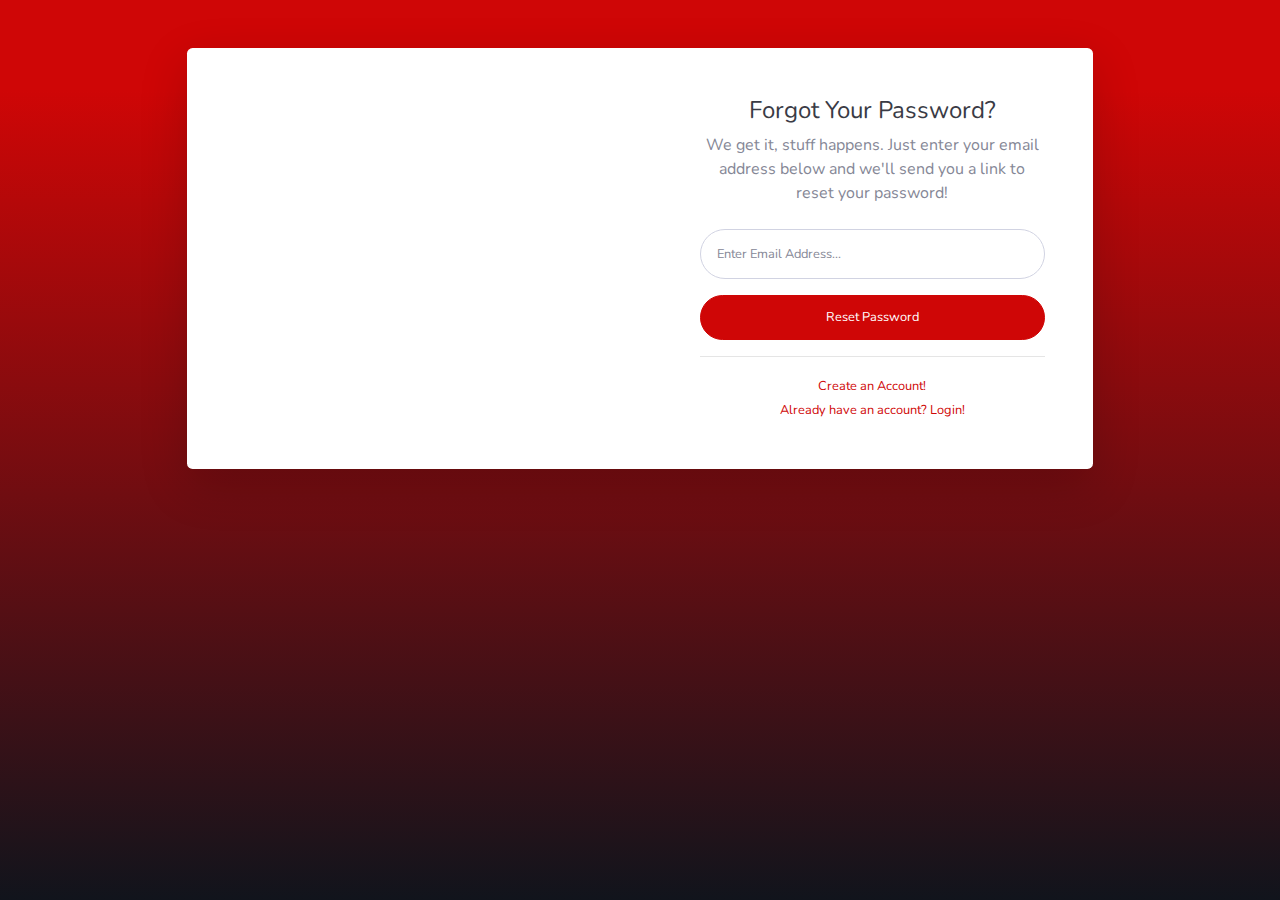
<file: assets/backend/forgot-password.html>
<!DOCTYPE html>
<html lang="en">

<head>

    <meta charset="utf-8">
    <meta http-equiv="X-UA-Compatible" content="IE=edge">
    <meta name="viewport" content="width=device-width, initial-scale=1, shrink-to-fit=no">
    <meta name="description" content="">
    <meta name="author" content="">

    <title>SB Admin 2 - Forgot Password</title>

    <!-- Custom fonts for this template-->
    <link href="vendor/fontawesome-free/css/all.min.css" rel="stylesheet" type="text/css">
    <link
        href="https://fonts.googleapis.com/css?family=Nunito:200,200i,300,300i,400,400i,600,600i,700,700i,800,800i,900,900i"
        rel="stylesheet">

    <!-- Custom styles for this template-->
    <link href="css/sb-admin-2.min.css" rel="stylesheet">

</head>

<body class="bg-gradient-primary">

    <div class="container">

        <!-- Outer Row -->
        <div class="row justify-content-center">

            <div class="col-xl-10 col-lg-12 col-md-9">

                <div class="card o-hidden border-0 shadow-lg my-5">
                    <div class="card-body p-0">
                        <!-- Nested Row within Card Body -->
                        <div class="row">
                            <div class="col-lg-6 d-none d-lg-block bg-password-image"></div>
                            <div class="col-lg-6">
                                <div class="p-5">
                                    <div class="text-center">
                                        <h1 class="h4 text-gray-900 mb-2">Forgot Your Password?</h1>
                                        <p class="mb-4">We get it, stuff happens. Just enter your email address below
                                            and we'll send you a link to reset your password!</p>
                                    </div>
                                    <form class="user">
                                        <div class="form-group">
                                            <input type="email" class="form-control form-control-user"
                                                id="exampleInputEmail" aria-describedby="emailHelp"
                                                placeholder="Enter Email Address...">
                                        </div>
                                        <a href="login.html" class="btn btn-primary btn-user btn-block">
                                            Reset Password
                                        </a>
                                    </form>
                                    <hr>
                                    <div class="text-center">
                                        <a class="small" href="register.html">Create an Account!</a>
                                    </div>
                                    <div class="text-center">
                                        <a class="small" href="login.html">Already have an account? Login!</a>
                                    </div>
                                </div>
                            </div>
                        </div>
                    </div>
                </div>

            </div>

        </div>

    </div>

    <!-- Bootstrap core JavaScript-->
    <script src="vendor/jquery/jquery.min.js"></script>
    <script src="vendor/bootstrap/js/bootstrap.bundle.min.js"></script>

    <!-- Core plugin JavaScript-->
    <script src="vendor/jquery-easing/jquery.easing.min.js"></script>

    <!-- Custom scripts for all pages-->
    <script src="js/sb-admin-2.min.js"></script>

</body>

</html>
</file>
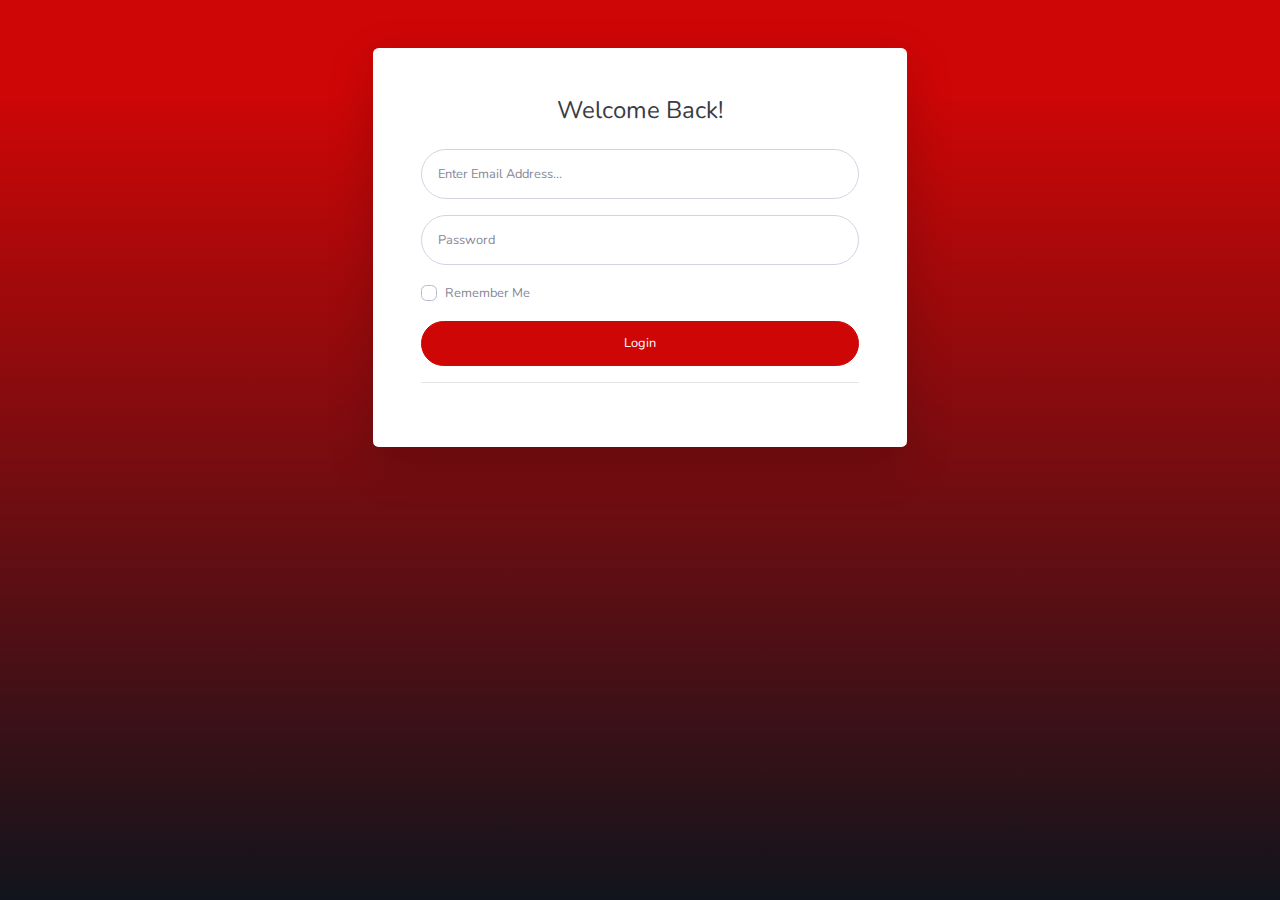
<file: assets/backend/login.html>
<!DOCTYPE html>
<html lang="en">

<head>

    <meta charset="utf-8">
    <meta http-equiv="X-UA-Compatible" content="IE=edge">
    <meta name="viewport" content="width=device-width, initial-scale=1, shrink-to-fit=no">
    <meta name="description" content="">
    <meta name="author" content="">

    <title>SB Admin 2 - Login</title>

    <!-- Custom fonts for this template-->
    <link href="vendor/fontawesome-free/css/all.min.css" rel="stylesheet" type="text/css">
    <link
        href="https://fonts.googleapis.com/css?family=Nunito:200,200i,300,300i,400,400i,600,600i,700,700i,800,800i,900,900i"
        rel="stylesheet">

    <!-- Custom styles for this template-->
    <link href="css/sb-admin-2.min.css" rel="stylesheet">

</head>

<body class="bg-gradient-primary">

    <div class="container">

        <!-- Outer Row -->
        <div class="row justify-content-center">

            <div class="col-xl-6 col-lg-6 col-md-6">

                <div class="card o-hidden border-0 shadow-lg my-5">
                    <div class="card-body p-0">
                        <!-- Nested Row within Card Body -->
                        <div class="row">
                            <div class="col-lg-12">
                                <div class="p-5">
                                    <div class="text-center">
                                        <h1 class="h4 text-gray-900 mb-4">Welcome Back!</h1>
                                    </div>
                                    <form class="user">
                                        <div class="form-group">
                                            <input type="email" class="form-control form-control-user"
                                                id="exampleInputEmail" aria-describedby="emailHelp"
                                                placeholder="Enter Email Address...">
                                        </div>
                                        <div class="form-group">
                                            <input type="password" class="form-control form-control-user"
                                                id="exampleInputPassword" placeholder="Password">
                                        </div>
                                        <div class="form-group">
                                            <div class="custom-control custom-checkbox small">
                                                <input type="checkbox" class="custom-control-input" id="customCheck">
                                                <label class="custom-control-label" for="customCheck">Remember
                                                    Me</label>
                                            </div>
                                        </div>
                                        <a href="index.html" class="btn btn-primary btn-user btn-block">
                                            Login
                                        </a>
                                    </form>
                                    <hr>
                                </div>
                            </div>
                        </div>
                    </div>
                </div>

            </div>

        </div>

    </div>

    <!-- Bootstrap core JavaScript-->
    <script src="vendor/jquery/jquery.min.js"></script>
    <script src="vendor/bootstrap/js/bootstrap.bundle.min.js"></script>

    <!-- Core plugin JavaScript-->
    <script src="vendor/jquery-easing/jquery.easing.min.js"></script>

    <!-- Custom scripts for all pages-->
    <script src="js/sb-admin-2.min.js"></script>

</body>

</html>
</file>
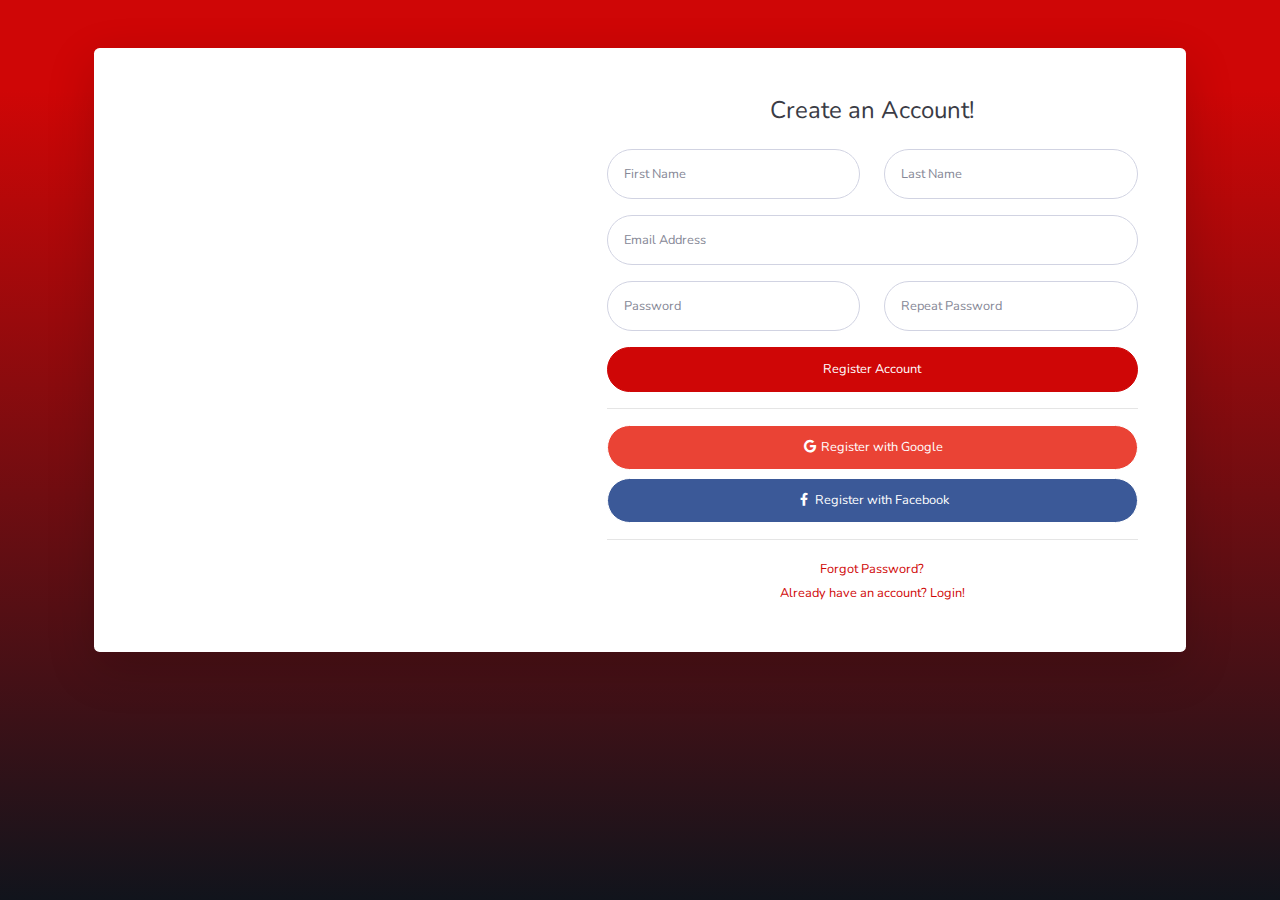
<file: assets/backend/register.html>
<!DOCTYPE html>
<html lang="en">

<head>

    <meta charset="utf-8">
    <meta http-equiv="X-UA-Compatible" content="IE=edge">
    <meta name="viewport" content="width=device-width, initial-scale=1, shrink-to-fit=no">
    <meta name="description" content="">
    <meta name="author" content="">

    <title>SB Admin 2 - Register</title>

    <!-- Custom fonts for this template-->
    <link href="vendor/fontawesome-free/css/all.min.css" rel="stylesheet" type="text/css">
    <link
        href="https://fonts.googleapis.com/css?family=Nunito:200,200i,300,300i,400,400i,600,600i,700,700i,800,800i,900,900i"
        rel="stylesheet">

    <!-- Custom styles for this template-->
    <link href="css/sb-admin-2.min.css" rel="stylesheet">

</head>

<body class="bg-gradient-primary">

    <div class="container">

        <div class="card o-hidden border-0 shadow-lg my-5">
            <div class="card-body p-0">
                <!-- Nested Row within Card Body -->
                <div class="row">
                    <div class="col-lg-5 d-none d-lg-block bg-register-image"></div>
                    <div class="col-lg-7">
                        <div class="p-5">
                            <div class="text-center">
                                <h1 class="h4 text-gray-900 mb-4">Create an Account!</h1>
                            </div>
                            <form class="user">
                                <div class="form-group row">
                                    <div class="col-sm-6 mb-3 mb-sm-0">
                                        <input type="text" class="form-control form-control-user" id="exampleFirstName"
                                            placeholder="First Name">
                                    </div>
                                    <div class="col-sm-6">
                                        <input type="text" class="form-control form-control-user" id="exampleLastName"
                                            placeholder="Last Name">
                                    </div>
                                </div>
                                <div class="form-group">
                                    <input type="email" class="form-control form-control-user" id="exampleInputEmail"
                                        placeholder="Email Address">
                                </div>
                                <div class="form-group row">
                                    <div class="col-sm-6 mb-3 mb-sm-0">
                                        <input type="password" class="form-control form-control-user"
                                            id="exampleInputPassword" placeholder="Password">
                                    </div>
                                    <div class="col-sm-6">
                                        <input type="password" class="form-control form-control-user"
                                            id="exampleRepeatPassword" placeholder="Repeat Password">
                                    </div>
                                </div>
                                <a href="login.html" class="btn btn-primary btn-user btn-block">
                                    Register Account
                                </a>
                                <hr>
                                <a href="index.html" class="btn btn-google btn-user btn-block">
                                    <i class="fab fa-google fa-fw"></i> Register with Google
                                </a>
                                <a href="index.html" class="btn btn-facebook btn-user btn-block">
                                    <i class="fab fa-facebook-f fa-fw"></i> Register with Facebook
                                </a>
                            </form>
                            <hr>
                            <div class="text-center">
                                <a class="small" href="forgot-password.html">Forgot Password?</a>
                            </div>
                            <div class="text-center">
                                <a class="small" href="login.html">Already have an account? Login!</a>
                            </div>
                        </div>
                    </div>
                </div>
            </div>
        </div>

    </div>

    <!-- Bootstrap core JavaScript-->
    <script src="vendor/jquery/jquery.min.js"></script>
    <script src="vendor/bootstrap/js/bootstrap.bundle.min.js"></script>

    <!-- Core plugin JavaScript-->
    <script src="vendor/jquery-easing/jquery.easing.min.js"></script>

    <!-- Custom scripts for all pages-->
    <script src="js/sb-admin-2.min.js"></script>

</body>

</html>
</file>
<file: assets/frontend/css/style.css>
/*** Spinner Start ***/
#spinner {
  opacity: 0;
  visibility: hidden;
  transition: opacity 0.8s ease-out, visibility 0s linear 0.5s;
  z-index: 99999;
}

#spinner.show {
  transition: opacity 0.8s ease-out, visibility 0s linear 0s;
  visibility: visible;
  opacity: 1;
}

.back-to-top {
  position: fixed;
  right: 30px;
  bottom: 30px;
  display: flex;
  width: 45px;
  height: 45px;
  align-items: center;
  justify-content: center;
  transition: 0.5s;
  z-index: 99;
}
/*** Spinner End ***/

/*** Button Start ***/
.btn {
  font-weight: 600;
  transition: 0.5s;
}

.btn-square {
  width: 32px;
  height: 32px;
}

.btn-sm-square {
  width: 34px;
  height: 34px;
}

.btn-md-square {
  width: 44px;
  height: 44px;
}

.btn-lg-square {
  width: 56px;
  height: 56px;
}

.btn-square,
.btn-sm-square,
.btn-md-square,
.btn-lg-square {
  padding: 0;
  display: flex;
  align-items: center;
  justify-content: center;
  font-weight: normal;
}

.btn.border-secondary {
  transition: 0.5s;
}

.btn.border-secondary:hover {
  background: var(--bs-secondary) !important;
  color: var(--bs-white) !important;
}

/*** Topbar Start ***/
.fixed-top {
  transition: 0.5s;
  background: var(--bs-white);
  border: 0;
}

.topbar {
  padding: 20px;
  border-radius: 230px 100px;
}

.topbar .top-info {
  font-size: 15px;
  line-height: 0;
  letter-spacing: 1px;
  display: flex;
  align-items: center;
}

.topbar .top-link {
  font-size: 15px;
  line-height: 0;
  letter-spacing: 1px;
  display: flex;
  align-items: center;
}

.topbar .top-link a {
  letter-spacing: 1px;
}

.topbar .top-link a small:hover {
  color: var(--bs-secondary) !important;
  transition: 0.5s;
}

.topbar .top-link a small:hover i {
  color: var(--bs-primary) !important;
}
/*** Topbar End ***/

/*** Navbar Start ***/
.navbar .navbar-nav .nav-link {
  padding: 10px 15px;
  font-size: 16px;
  transition: 0.5s;
}

.navbar {
  height: 100px;
  border-bottom: 1px solid rgba(255, 255, 255, 0.1);
}

.navbar .navbar-nav .nav-link:hover,
.navbar .navbar-nav .nav-link.active,
.fixed-top.bg-white .navbar .navbar-nav .nav-link:hover,
.fixed-top.bg-white .navbar .navbar-nav .nav-link.active {
  color: var(--bs-primary);
}

.navbar .dropdown-toggle::after {
  border: none;
  content: "\f107";
  font-family: "Font Awesome 5 Free";
  font-weight: 700;
  vertical-align: middle;
  margin-left: 8px;
}

@media (min-width: 1200px) {
  .navbar .nav-item .dropdown-menu {
    display: block;
    visibility: hidden;
    top: 100%;
    transform: rotateX(-75deg);
    transform-origin: 0% 0%;
    border: 0;
    transition: 0.5s;
    opacity: 0;
  }
}

.dropdown .dropdown-menu a:hover {
  background: var(--bs-secondary);
  color: var(--bs-primary);
}

.navbar .nav-item:hover .dropdown-menu {
  transform: rotateX(0deg);
  visibility: visible;
  background: var(--bs-light) !important;
  border-radius: 10px !important;
  transition: 0.5s;
  opacity: 1;
}

#searchModal .modal-content {
  background: rgba(255, 255, 255, 0.8);
}
/*** Navbar End ***/

/*** Hero Header ***/
.hero-header {
  background: linear-gradient(
      rgba(248, 223, 173, 0.1),
      rgba(248, 223, 173, 0.1)
    ),
    url(../img/hero-img.jpg);
  background-position: center center;
  background-repeat: no-repeat;
  background-size: cover;
}

.carousel-item {
  position: relative;
}

.carousel-item a {
  position: absolute;
  top: 50%;
  left: 50%;
  transform: translate(-50%, -50%);
  font-size: 25px;
  background: linear-gradient(rgba(255, 181, 36, 0.7), rgba(255, 181, 36, 0.7));
}

.carousel-control-next,
.carousel-control-prev {
  width: 48px;
  height: 48px;
  border-radius: 48px;
  border: 1px solid var(--bs-white);
  background: var(--bs-primary);
  position: absolute;
  top: 50%;
  transform: translateY(-50%);
}

.carousel-control-next {
  margin-right: 20px;
}

.carousel-control-prev {
  margin-left: 20px;
}

.page-header {
  position: relative;
  background: linear-gradient(rgba(0, 0, 0, 0.3), rgba(0, 0, 0, 0.3)),
    url(../img/cart-page-header-img.jpg);
  background-position: center center;
  background-repeat: no-repeat;
  background-size: cover;
}

@media (min-width: 992px) {
  .hero-header,
  .page-header {
    margin-top: 152px !important;
  }
}

@media (max-width: 992px) {
  .hero-header,
  .page-header {
    margin-top: 97px !important;
  }
}
/*** Hero Header end ***/

/*** featurs Start ***/
.featurs .featurs-item .featurs-icon {
  position: relative;
  width: 120px;
  height: 120px;
}

.featurs .featurs-item .featurs-icon::after {
  content: "";
  width: 35px;
  height: 35px;
  background: var(--bs-secondary);
  position: absolute;
  bottom: -10px;
  transform: translate(-50%);
  transform: rotate(45deg);
  background: var(--bs-secondary);
}
/*** featurs End ***/

/*** service Start ***/
.service .service-item .service-content {
  position: relative;
  width: 250px;
  height: 130px;
  top: -50%;
  left: 50%;
  transform: translate(-50%, -50%);
}

/*** service End ***/

/*** Fruits Start ***/
.fruite .tab-class .nav-item a.active {
  background: var(--bs-secondary) !important;
}

.fruite .tab-class .nav-item a.active span {
  color: var(--bs-white) !important;
}

.fruite .fruite-categorie .fruite-name {
  line-height: 40px;
}

.fruite .fruite-categorie .fruite-name a {
  transition: 0.5s;
}

.fruite .fruite-categorie .fruite-name a:hover {
  color: var(--bs-secondary);
}

.fruite .fruite-item {
  height: 100%;
  transition: 0.5s;
}
.fruite .fruite-item:hover {
  box-shadow: 0 0 55px rgba(0, 0, 0, 0.4);
}

.fruite .fruite-item .fruite-img {
  overflow: hidden;
  transition: 0.5s;
  border-radius: 10px 10px 0 0;
}

.fruite .fruite-item .fruite-img img {
  transition: 0.5s;
}

.fruite .fruite-item .fruite-img img:hover {
  transform: scale(1.3);
}
/*** Fruits End ***/

/*** vesitable Start ***/
.vesitable .vesitable-item {
  height: 100%;
  transition: 0.5s;
}

.vesitable .vesitable-item:hover {
  box-shadow: 0 0 55px rgba(0, 0, 0, 0.4);
}

.vesitable .vesitable-item .vesitable-img {
  overflow: hidden;
  transition: 0.5s;
  border-radius: 10px 10px 0 0;
}

.vesitable .vesitable-item .vesitable-img img {
  transition: 0.5s;
}

.vesitable .vesitable-item .vesitable-img img:hover {
  transform: scale(1.2);
}

.vesitable .owl-stage {
  margin: 50px 0;
  position: relative;
}

.vesitable .owl-nav .owl-prev {
  position: absolute;
  top: -8px;
  right: 0;
  color: var(--bs-primary);
  padding: 5px 25px;
  border: 1px solid var(--bs-secondary);
  border-radius: 20px;
  transition: 0.5s;
}

.vesitable .owl-nav .owl-prev:hover {
  background: var(--bs-secondary);
  color: var(--bs-white);
}

.vesitable .owl-nav .owl-next {
  position: absolute;
  top: -8px;
  right: 88px;
  color: var(--bs-primary);
  padding: 5px 25px;
  border: 1px solid var(--bs-secondary);
  border-radius: 20px;
  transition: 0.5s;
}

.vesitable .owl-nav .owl-next:hover {
  background: var(--bs-secondary);
  color: var(--bs-white);
}
/*** vesitable End ***/

/*** Banner Section Start ***/
.banner .banner-btn:hover {
  background: var(--bs-primary);
}
/*** Banner Section End ***/

/*** Facts Start ***/
.counter {
  height: 100%;
  text-align: center;
  box-shadow: 0 0 30px rgba(0, 0, 0, 0.05);
}

.counter i {
  font-size: 60px;
  margin-bottom: 25px;
}

.counter h4 {
  color: var(--bs-primary);
  letter-spacing: 1px;
  text-transform: uppercase;
}

.counter h1 {
  margin-bottom: 0;
}
/*** Facts End ***/

/*** testimonial Start ***/
.testimonial .owl-nav .owl-prev {
  position: absolute;
  top: -58px;
  right: 0;
  color: var(--bs-primary);
  padding: 5px 25px;
  border: 1px solid var(--bs-secondary);
  border-radius: 20px;
  transition: 0.5s;
}

.testimonial .owl-nav .owl-prev:hover {
  background: var(--bs-secondary);
  color: var(--bs-white);
}

.testimonial .owl-nav .owl-next {
  position: absolute;
  top: -58px;
  right: 88px;
  color: var(--bs-primary);
  padding: 5px 25px;
  border: 1px solid var(--bs-secondary);
  border-radius: 20px;
  transition: 0.5s;
}

.testimonial .owl-nav .owl-next:hover {
  background: var(--bs-secondary);
  color: var(--bs-white);
}
/*** testimonial End ***/

/*** Single Page Start ***/
.pagination {
  display: inline-block;
}

.pagination a {
  color: var(--bs-dark);
  padding: 10px 16px;
  text-decoration: none;
  transition: 0.5s;
  border: 1px solid var(--bs-secondary);
  margin: 0 4px;
}

.pagination a.active {
  background-color: var(--bs-primary);
  color: var(--bs-light);
  border: 1px solid var(--bs-secondary);
}

.pagination a:hover:not(.active) {
  background-color: var(--bs-primary);
}

.nav.nav-tabs .nav-link.active {
  border-bottom: 2px solid var(--bs-secondary) !important;
}
/*** Single Page End ***/

/*** Footer Start ***/
.footer .footer-item .btn-link {
  line-height: 35px;
  color: rgba(255, 255, 255, 0.5);
  transition: 0.5s;
}

.footer .footer-item .btn-link:hover {
  color: var(--bs-secondary) !important;
}

.footer .footer-item p.mb-4 {
  line-height: 35px;
}
/*** Footer End ***/
</file>
<file: library/fpdf/fpdf.css>
body {font-family:"Times New Roman",serif}
h1 {font:bold 135% Arial,sans-serif; color:#4000A0; margin-bottom:0.9em}
h2 {font:bold 95% Arial,sans-serif; color:#900000; margin-top:1.5em; margin-bottom:1em}
dl.param dt {text-decoration:underline}
dl.param dd {margin-top:1em; margin-bottom:1em}
dl.param ul {margin-top:1em; margin-bottom:1em}
tt, code, kbd {font-family:"Courier New",Courier,monospace; font-size:82%}
div.source {margin-top:1.4em; margin-bottom:1.3em}
div.source pre {display:table; border:1px solid #24246A; width:100%; margin:0em; font-family:inherit; font-size:100%}
div.source code {display:block; border:1px solid #C5C5EC; background-color:#F0F5FF; padding:6px; color:#000000}
div.doc-source {margin-top:1.4em; margin-bottom:1.3em}
div.doc-source pre {display:table; width:100%; margin:0em; font-family:inherit; font-size:100%}
div.doc-source code {display:block; background-color:#E0E0E0; padding:4px}
.kw {color:#000080; font-weight:bold}
.str {color:#CC0000}
.cmt {color:#008000}
p.demo {text-align:center; margin-top:-0.9em}
a.demo {text-decoration:none; font-weight:bold; color:#0000CC}
a.demo:link {text-decoration:none; font-weight:bold; color:#0000CC}
a.demo:hover {text-decoration:none; font-weight:bold; color:#0000FF}
a.demo:active {text-decoration:none; font-weight:bold; color:#0000FF}
</file>
